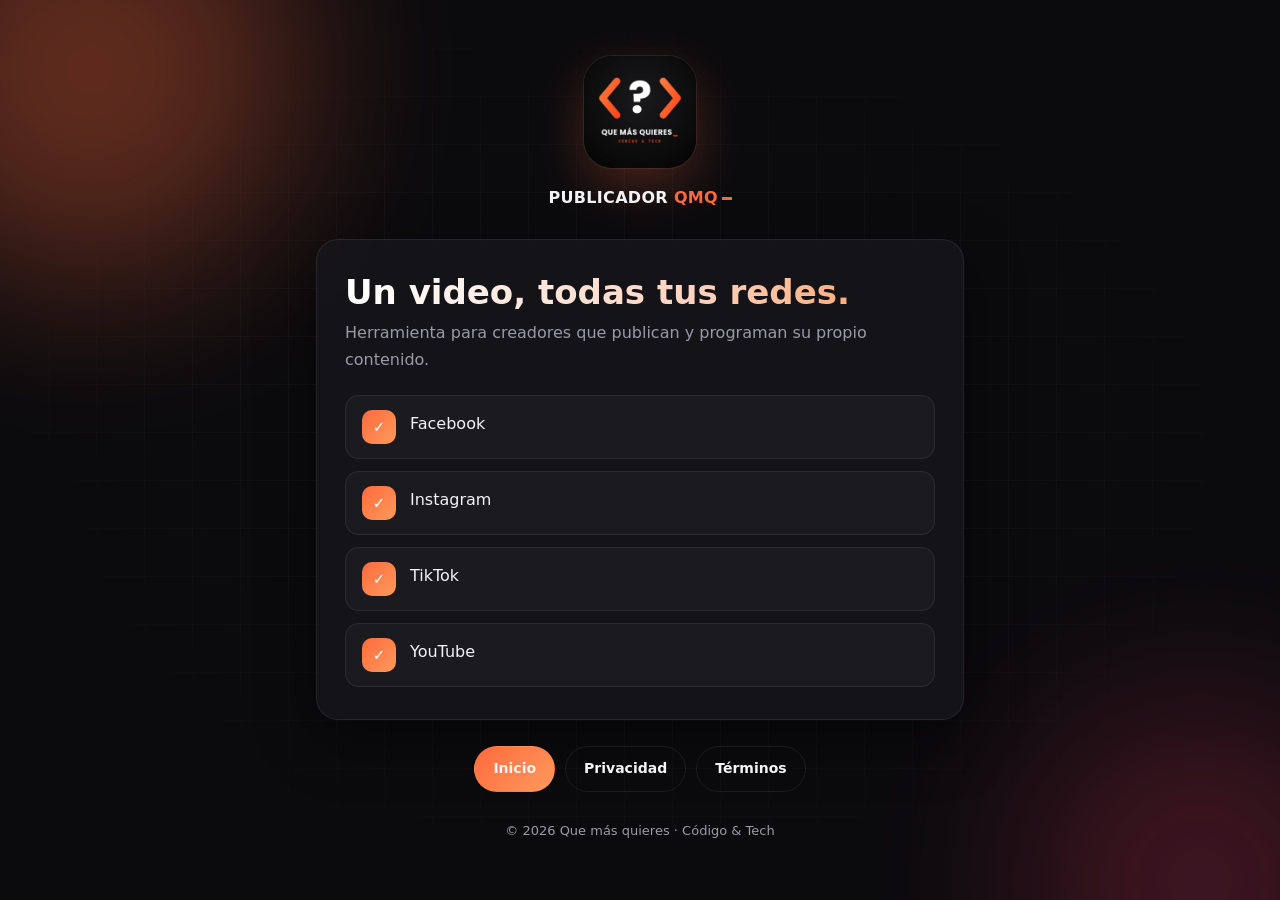
<file: index.html>
<!doctype html>
<html lang="es">
<head>
<meta charset="utf-8">
<meta name="viewport" content="width=device-width, initial-scale=1">
<meta name="referrer" content="no-referrer">
<meta http-equiv="Content-Security-Policy" content="default-src 'none'; style-src 'self'; img-src 'self'; base-uri 'none'; form-action 'none'">
<title>Publicador QMQ</title>
<link rel="icon" href="logo.png">
<link rel="stylesheet" href="estilo.css?v=3">
</head>
<body>
<div class="glow a"></div>
<div class="glow b"></div>
<main>
  <header class="brand">
    <img src="logo.png" alt="Logo de Que más quieres">
    <div class="name">PUBLICADOR <span>QMQ</span><span class="cursor"></span></div>
  </header>

  <section class="card">
    <h1>Un video, todas tus redes.</h1>
    <p class="lead">Herramienta para creadores que publican y programan su propio contenido.</p>
    <ul class="points">
      <li><span class="ico">✓</span><span>Facebook</span></li>
      <li><span class="ico">✓</span><span>Instagram</span></li>
      <li><span class="ico">✓</span><span>TikTok</span></li>
      <li><span class="ico">✓</span><span>YouTube</span></li>
    </ul>
  </section>

  <nav class="nav">
    <a class="active" href="index.html">Inicio</a>
    <a href="privacidad.html">Privacidad</a>
    <a href="terminos.html">Términos</a>
  </nav>

  <footer>© 2026 Que más quieres · Código &amp; Tech</footer>
</main>
</body>
</html>
</file>
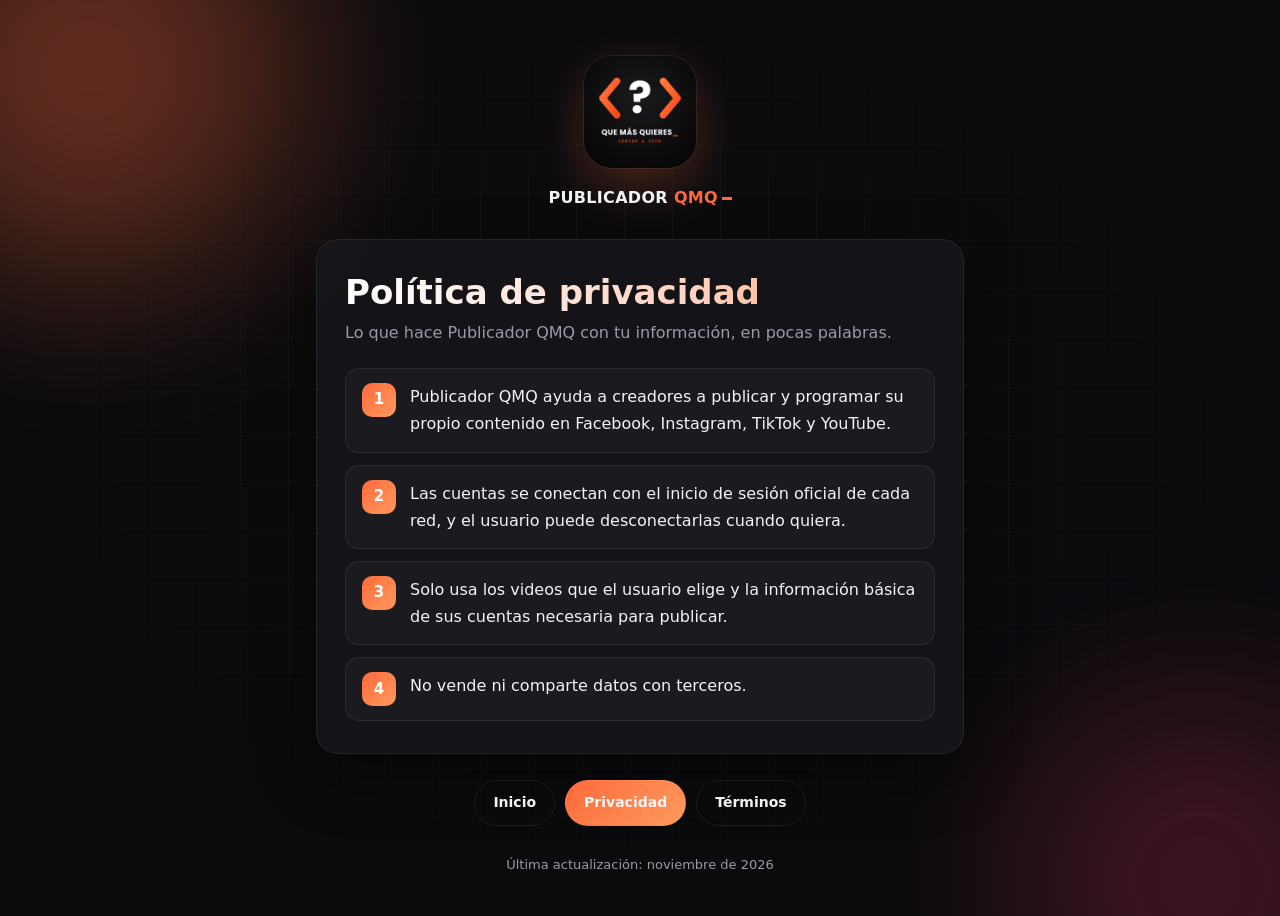
<file: privacidad.html>
<!doctype html>
<html lang="es">
<head>
<meta charset="utf-8">
<meta name="viewport" content="width=device-width, initial-scale=1">
<meta name="referrer" content="no-referrer">
<meta http-equiv="Content-Security-Policy" content="default-src 'none'; style-src 'self'; img-src 'self'; base-uri 'none'; form-action 'none'">
<title>Política de privacidad · Publicador QMQ</title>
<link rel="icon" href="logo.png">
<link rel="stylesheet" href="estilo.css?v=3">
</head>
<body>
<div class="glow a"></div>
<div class="glow b"></div>
<main>
  <header class="brand">
    <img src="logo.png" alt="Logo de Que más quieres">
    <div class="name">PUBLICADOR <span>QMQ</span><span class="cursor"></span></div>
  </header>

  <section class="card">
    <h1>Política de privacidad</h1>
    <p class="lead">Lo que hace Publicador QMQ con tu información, en pocas palabras.</p>
    <ul class="points">
      <li><span class="ico">1</span><span>Publicador QMQ ayuda a creadores a publicar y programar su propio contenido en Facebook, Instagram, TikTok y YouTube.</span></li>
      <li><span class="ico">2</span><span>Las cuentas se conectan con el inicio de sesión oficial de cada red, y el usuario puede desconectarlas cuando quiera.</span></li>
      <li><span class="ico">3</span><span>Solo usa los videos que el usuario elige y la información básica de sus cuentas necesaria para publicar.</span></li>
      <li><span class="ico">4</span><span>No vende ni comparte datos con terceros.</span></li>
    </ul>
  </section>

  <nav class="nav">
    <a href="index.html">Inicio</a>
    <a class="active" href="privacidad.html">Privacidad</a>
    <a href="terminos.html">Términos</a>
  </nav>

  <footer>Última actualización: noviembre de 2026</footer>
</main>
</body>
</html>
</file>
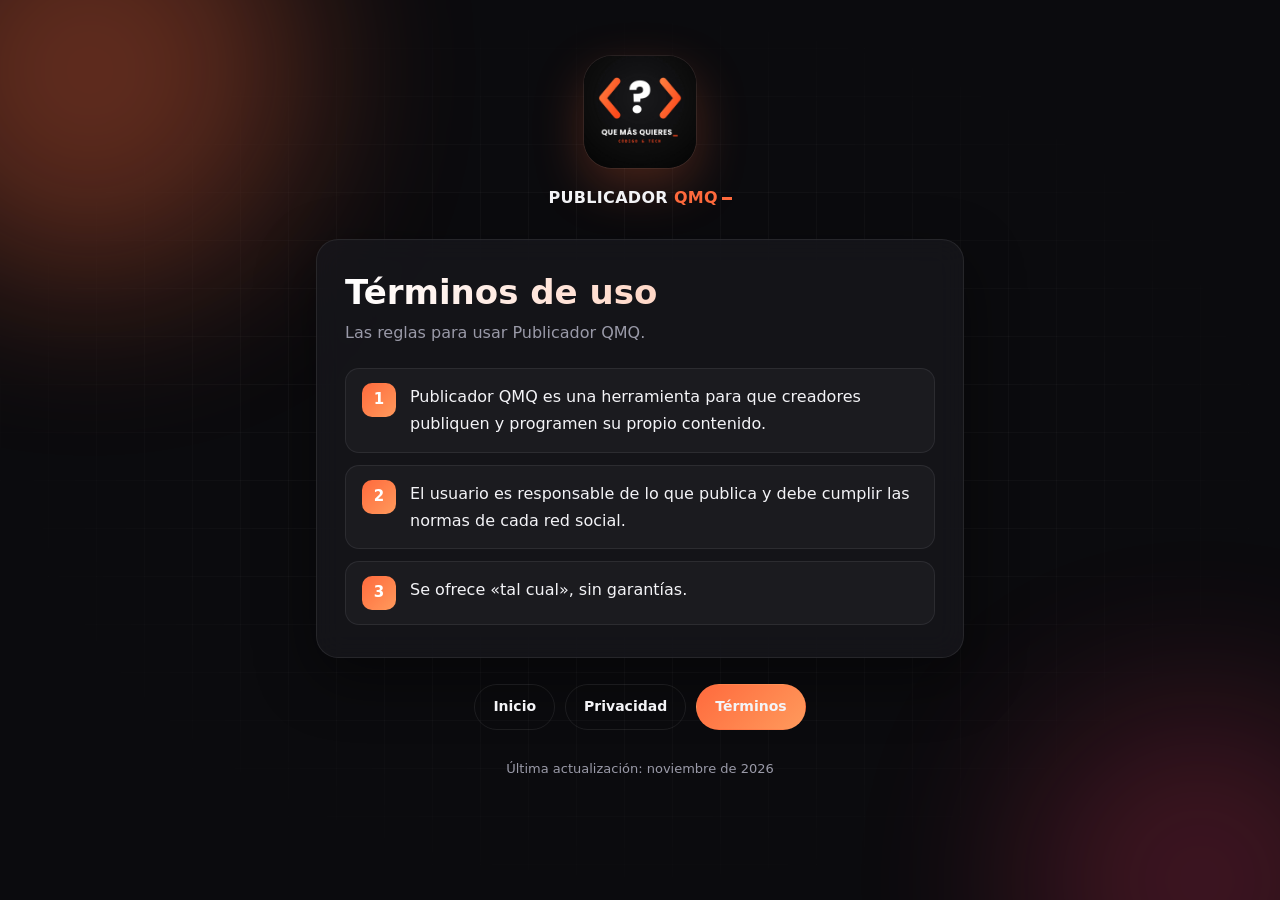
<file: terminos.html>
<!doctype html>
<html lang="es">
<head>
<meta charset="utf-8">
<meta name="viewport" content="width=device-width, initial-scale=1">
<meta name="referrer" content="no-referrer">
<meta http-equiv="Content-Security-Policy" content="default-src 'none'; style-src 'self'; img-src 'self'; base-uri 'none'; form-action 'none'">
<title>Términos de uso · Publicador QMQ</title>
<link rel="icon" href="logo.png">
<link rel="stylesheet" href="estilo.css?v=3">
</head>
<body>
<div class="glow a"></div>
<div class="glow b"></div>
<main>
  <header class="brand">
    <img src="logo.png" alt="Logo de Que más quieres">
    <div class="name">PUBLICADOR <span>QMQ</span><span class="cursor"></span></div>
  </header>

  <section class="card">
    <h1>Términos de uso</h1>
    <p class="lead">Las reglas para usar Publicador QMQ.</p>
    <ul class="points">
      <li><span class="ico">1</span><span>Publicador QMQ es una herramienta para que creadores publiquen y programen su propio contenido.</span></li>
      <li><span class="ico">2</span><span>El usuario es responsable de lo que publica y debe cumplir las normas de cada red social.</span></li>
      <li><span class="ico">3</span><span>Se ofrece «tal cual», sin garantías.</span></li>
    </ul>
  </section>

  <nav class="nav">
    <a href="index.html">Inicio</a>
    <a href="privacidad.html">Privacidad</a>
    <a class="active" href="terminos.html">Términos</a>
  </nav>

  <footer>Última actualización: noviembre de 2026</footer>
</main>
</body>
</html>
</file>
<file: estilo.css>
/* Páginas de Publicador QMQ: solo HTML + CSS (sin scripts), animaciones suaves. */
:root {
  color-scheme: dark;
  --bg: #0b0b0e;
  --card: rgba(24, 24, 30, .72);
  --line: rgba(255, 255, 255, .08);
  --text: #f4f4f7;
  --muted: #9a9aa8;
  --orange: #ff6a3d;
  --orange-2: #ff9a5c;
}

* { box-sizing: border-box; }

html, body { min-height: 100%; }

body {
  margin: 0;
  background: var(--bg);
  color: var(--text);
  font: 16px/1.7 "Segoe UI", system-ui, -apple-system, sans-serif;
  overflow-x: hidden;
}

/* Luces naranjas que flotan despacio en el fondo */
.glow {
  position: fixed;
  border-radius: 50%;
  filter: blur(90px);
  opacity: .35;
  pointer-events: none;
  z-index: 0;
}
.glow.a { width: 420px; height: 420px; background: var(--orange); top: -140px; left: -120px; animation: drift 18s ease-in-out infinite alternate; }
.glow.b { width: 360px; height: 360px; background: #ff3d6a; bottom: -160px; right: -100px; opacity: .22; animation: drift 22s ease-in-out infinite alternate-reverse; }

@keyframes drift {
  from { transform: translate(0, 0) scale(1); }
  to   { transform: translate(80px, 60px) scale(1.15); }
}

/* Rejilla tenue tipo "código" */
body::before {
  content: "";
  position: fixed;
  inset: 0;
  background-image:
    linear-gradient(var(--line) 1px, transparent 1px),
    linear-gradient(90deg, var(--line) 1px, transparent 1px);
  background-size: 48px 48px;
  mask-image: radial-gradient(ellipse at center, #000 30%, transparent 75%);
  opacity: .5;
  pointer-events: none;
  z-index: 0;
}

main {
  position: relative;
  z-index: 1;
  max-width: 680px;
  margin: 0 auto;
  padding: 56px 16px 40px;
}

/* Encabezado con el logo */
.brand {
  display: flex;
  flex-direction: column;
  align-items: center;
  text-align: center;
  margin-bottom: 28px;
  animation: fadeUp .7s ease both;
}
.brand img {
  width: 112px;
  height: 112px;
  border-radius: 28px;
  box-shadow: 0 18px 50px rgba(255, 106, 61, .25), 0 0 0 1px var(--line);
  animation: float 6s ease-in-out infinite;
}
.brand .name {
  margin-top: 16px;
  font-weight: 800;
  letter-spacing: .02em;
}
.brand .name span { color: var(--orange); }
.cursor {
  display: inline-block;
  width: .6em;
  height: 3px;
  margin-left: 4px;
  vertical-align: middle;
  background: var(--orange);
  animation: blink 1.1s steps(1) infinite;
}

@keyframes float { 50% { transform: translateY(-8px); } }
@keyframes blink { 50% { opacity: 0; } }

/* Tarjeta principal */
.card {
  background: var(--card);
  border: 1px solid var(--line);
  border-radius: 22px;
  padding: 32px 28px;
  backdrop-filter: blur(14px);
  box-shadow: 0 20px 60px rgba(0, 0, 0, .45);
  animation: fadeUp .7s .12s ease both;
}

h1 {
  margin: 0 0 6px;
  font-size: clamp(26px, 5vw, 34px);
  line-height: 1.2;
  background: linear-gradient(90deg, #fff, #ffd2bf 60%, var(--orange-2));
  -webkit-background-clip: text;
  background-clip: text;
  color: transparent;
}
.lead { margin: 0 0 22px; color: var(--muted); }

/* Puntos de la lista, cada uno aparece un poco después */
.points { list-style: none; margin: 0; padding: 0; display: grid; gap: 12px; }
.points li {
  display: flex;
  gap: 14px;
  align-items: flex-start;
  padding: 14px 16px;
  border-radius: 14px;
  background: rgba(255, 255, 255, .03);
  border: 1px solid var(--line);
  animation: fadeUp .6s ease both;
  transition: border-color .25s, transform .25s;
}
.points li:hover { border-color: rgba(255, 106, 61, .45); transform: translateY(-2px); }
.points li:nth-child(1) { animation-delay: .25s; }
.points li:nth-child(2) { animation-delay: .35s; }
.points li:nth-child(3) { animation-delay: .45s; }
.points li:nth-child(4) { animation-delay: .55s; }
.points .ico {
  flex-shrink: 0;
  width: 34px;
  height: 34px;
  display: grid;
  place-items: center;
  border-radius: 10px;
  background: linear-gradient(135deg, var(--orange), var(--orange-2));
  color: #fff;
  font-weight: 800;
  font-size: 15px;
}

/* Botones para cambiar de página */
.nav { display: flex; flex-wrap: wrap; gap: 10px; justify-content: center; margin-top: 26px; animation: fadeUp .6s .55s ease both; }
.nav a {
  padding: 10px 18px;
  border-radius: 999px;
  border: 1px solid var(--line);
  color: var(--text);
  text-decoration: none;
  font-weight: 600;
  font-size: 14px;
  transition: background .25s, border-color .25s, transform .25s;
}
.nav a:hover { border-color: var(--orange); transform: translateY(-2px); }
.nav a.active { background: linear-gradient(135deg, var(--orange), var(--orange-2)); border-color: transparent; }

footer {
  margin-top: 28px;
  text-align: center;
  color: var(--muted);
  font-size: 13px;
  animation: fadeUp .6s .65s ease both;
}

@keyframes fadeUp {
  from { opacity: 0; transform: translateY(14px); }
  to   { opacity: 1; transform: none; }
}

/* Si la persona prefiere menos movimiento, quitamos las animaciones */
@media (prefers-reduced-motion: reduce) {
  *, *::before, *::after { animation: none !important; transition: none !important; }
}

@media (max-width: 480px) {
  main { padding-top: 36px; }
  .card { padding: 24px 18px; }
  .brand img { width: 92px; height: 92px; border-radius: 22px; }
}
</file>
